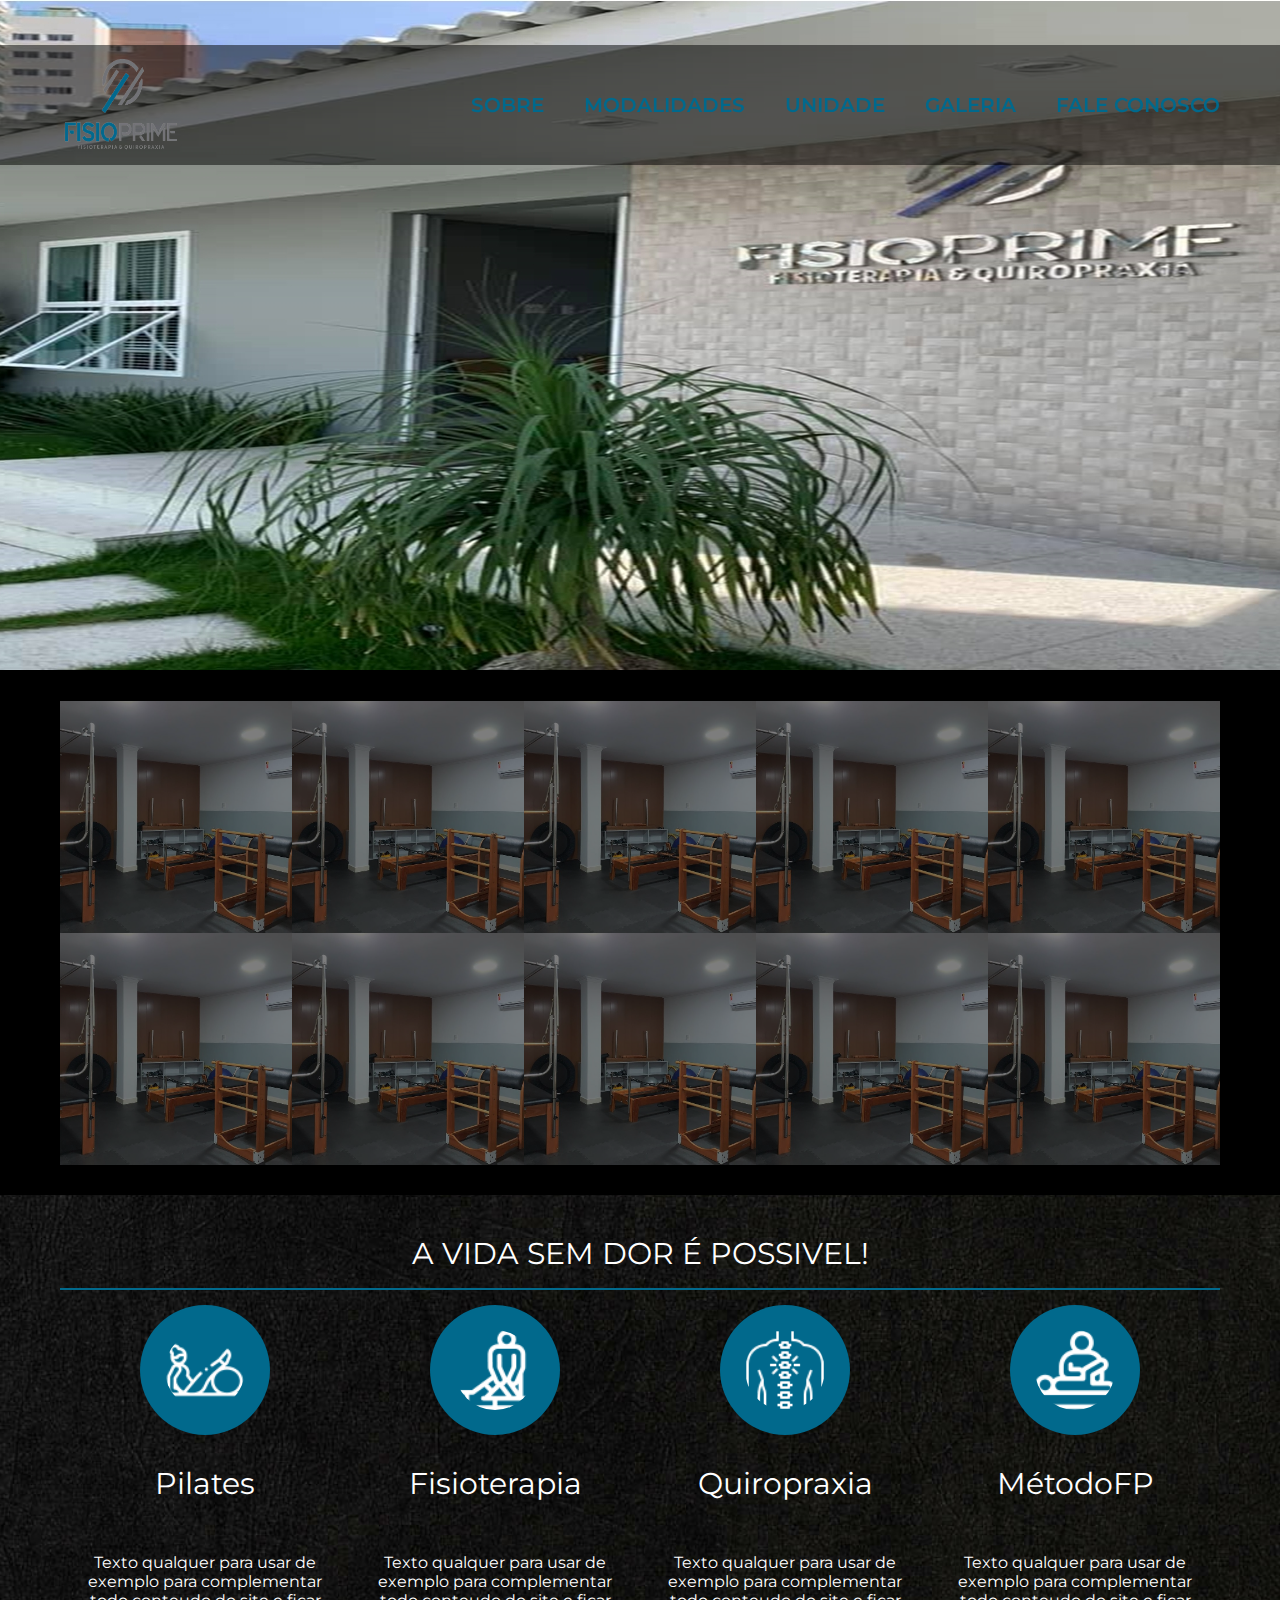
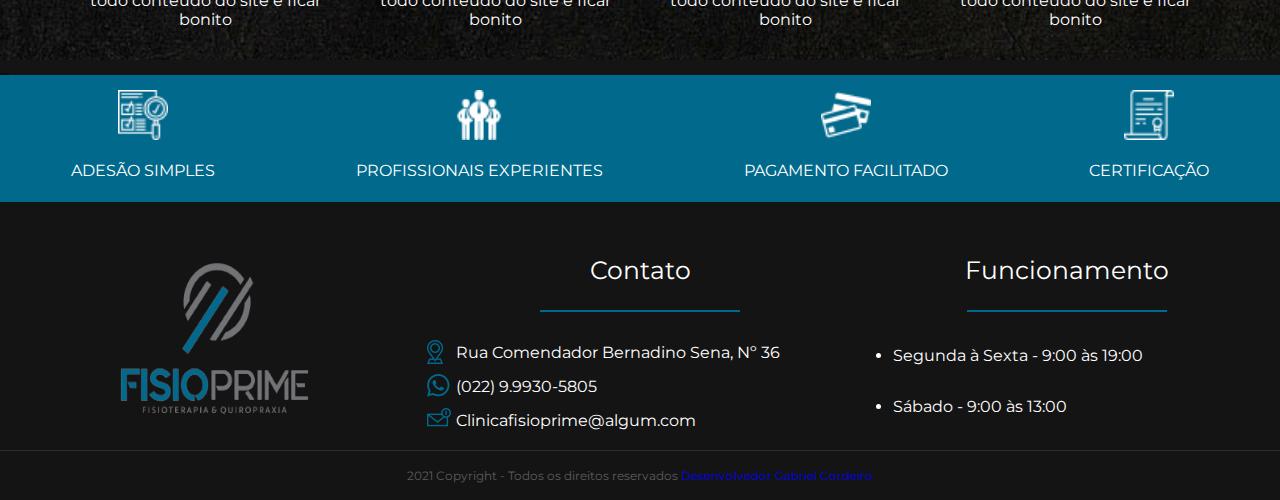
<file: Site Fisio prime/index.html>
<html>
<head>
    <meta charset="UTF-8"/>
    <meta name="viewport" content="width=device-width,user-scalable=0"/>
    <title>Clinica Fisio Prime</title>
    <link rel="icon" href="assets/images/icon.jpg"/>
    <link rel="stylesheet" type="text/css" href="assets/css/template.css"/>
    <link href="https://fonts.googleapis.com/css2?family=Montserrat:wght@300;400;600;700&display=swap" rel="stylesheet"/>
</head>
<body>
    <!--CABEÇALHO-->
<header>
    <div class="container">
        <div class="logo">
           <a href="index.html"><img src="assets/images/logotipo.png"/></a>
        </div>
        <div class="menu">
            <nav>
                <ul>
                    <li><a href="sobre.html">Sobre</a></li>
                    <li><a href="modalidades.html">modalidades</a></li>
                    <li><a href="unidades.html">Unidade</a></li>
                    <li><a href="galeria.html">galeria</a></li>
                    <li><a href="faleconosco.html">fale conosco</a></li>
                </ul>
            </nav>
        </div>
    </div>
</header>
    <!--FOTO BANNER 1-->
<section id="banner1">
    
</section>    
    <!--FOTO BANNER 2-->
<section id="banner2">
    <div class="container coluna">
        <div class="areadafoto">
            <div class="foto">
                <div class="fotoinfo">
                    <img src="assets/images/foto1.jpg"/>
                    <div class="overflow">
                      <p>Descrição da imagem</p>
                    </div>
                </div>
            </div>
        </div>
        <div class="areadafoto">
            <div class="foto">
                <div class="fotoinfo">
                    <img src="assets/images/foto1.jpg"/>
                    <div class="overflow">
                      <p>Descrição da imagem</p>
                    </div>
                </div>
            </div>
        </div>
        <div class="areadafoto">
            <div class="foto">
                <div class="fotoinfo">
                    <img src="assets/images/foto1.jpg"/>
                    <div class="overflow">
                      <p>Descrição da imagem</p>
                    </div>
                </div>
            </div>
        </div>
        <div class="areadafoto">
            <div class="foto">
                <div class="fotoinfo">
                    <img src="assets/images/foto1.jpg"/>
                    <div class="overflow">
                      <p>Descrição da imagem</p>
                    </div>
                </div>
            </div>
        </div>
        <div class="areadafoto">
            <div class="foto">
                <div class="fotoinfo">
                    <img src="assets/images/foto1.jpg"/>
                    <div class="overflow">
                      <p>Descrição da imagem</p>
                    </div>
                </div>
            </div>
        </div>
        <div class="areadafoto">
            <div class="foto">
                <div class="fotoinfo">
                    <img src="assets/images/foto1.jpg"/>
                    <div class="overflow">
                      <p>Descrição da imagem</p>
                    </div>
                </div>
            </div>
        </div>
        <div class="areadafoto">
            <div class="foto">
                <div class="fotoinfo">
                    <img src="assets/images/foto1.jpg"/>
                    <div class="overflow">
                      <p>Descrição da imagem</p>
                    </div>
                </div>
            </div>
        </div>
        <div class="areadafoto">
            <div class="foto">
                <div class="fotoinfo">
                    <img src="assets/images/foto1.jpg"/>
                    <div class="overflow">
                      <p>Descrição da imagem</p>
                    </div>
                </div>
            </div>
        </div>
        <div class="areadafoto">
            <div class="foto">
                <div class="fotoinfo">
                    <img src="assets/images/foto1.jpg"/>
                    <div class="overflow">
                      <p>Descrição da imagem</p>
                    </div>
                </div>
            </div>
        </div>
        <div class="areadafoto">
            <div class="foto">
                <div class="fotoinfo">
                    <img src="assets/images/foto1.jpg"/>
                    <div class="overflow">
                      <p>Descrição da imagem</p>
                    </div>
                </div>
            </div>
        </div>
    </div>
</section>   
    <!--FOTO BANNER 3-->
<section id="banner3" >
       <div class="container icon3">
            <div class="titulobanner3">
                <h2>a vida sem dor é possivel!</h2>
            </div>
            <div class="modabanner3">
               <div class="modaarea3">
                   <img src="assets/images/pilates.png"/>
                   <h3>Pilates</h3>
                   <h4>Texto qualquer para usar de exemplo 
                       para complementar todo conteudo do 
                       site e ficar bonito</h4>
                </div>
                <div class="modaarea3">
                    <img src="assets/images/fisioterapia.png"/>
                    <h3>Fisioterapia</h3>
                    <h4>Texto qualquer para usar de exemplo 
                        para complementar todo conteudo do 
                        site e ficar bonito</h4>
                </div>
                <div class="modaarea3">
                    <img src="assets/images/quiropraxia.png"/>
                    <h3>Quiropraxia</h3>
                    <h4>Texto qualquer para usar de exemplo 
                        para complementar todo conteudo do 
                        site e ficar bonito</h4>
                </div>
                <div class="modaarea3">
                    <img src="assets/images/fisioterapia (1).png"/>
                   <h3>MétodoFP</h3>
                   <h4>Texto qualquer para usar de exemplo 
                       para complementar todo conteudo do 
                       site e ficar bonito</h4>
                 </div>
            </div>
       </div>
</section>
    <!--FOTO BANNER 4-->
<section id="banner4" >
    <div class="container area4">
        <div class="areadecima">
            ...
        </div>
        <div class="areadebaixo">
            <div class="">
                <img src="assets/images/aprovacao (1).png"/>
                <h4>Adesão simples</h4>
            </div>
            <div class="">
                <img src="assets/images/empresarios.png"/>
                <h4>Profissionais experientes</h4>
            </div>
            <div class="">
                <img src="assets/images/pagamento-com-cartao-de-credito (1).png"/>
                <h4>pagamento facilitado</h4>
            </div>
            <div class="">
                <img src="assets/images/certificado-de-garantia.png"/>
                <h4>Certificação</h4>
            </div>
        </div>
    </div>
</section>
    <!--FOTO BANNER 5-->
<section id="banner5">
    <div class="logo_rodape">
        <img src="assets/images/logotipo.png"/>
    </div>
    <div class="contato_rodape">
        <div class="titulo_contato_rodape">
            <h3>Contato</h3>
        </div>
        <div class="desc_contato_rodape">
            <div class="locali_desc_contato_rodape">
                <img src="assets/images/pin-de-localizacao (3).png"/>
                <a href="https://www.google.com/maps/place/R.+Comendador+Bernadino+Sena,+36+-+Parque+Tamandar%C3%A9,+Campos+dos+Goytacazes+-+RJ,+28035-053/@-21.7565626,-41.3394523,17z/data=!3m1!4b1!4m5!3m4!1s0xbdd44121d21e25:0xab6a479d65cf8d74!8m2!3d-21.7565626!4d-41.3372636" target="_blanck">Rua Comendador Bernadino Sena, Nº 36</a>
            </div>
            <div class="whats_desc_contato_rodape">
                <img src="assets/images/whatsapp (4).png"/>
                <a href="https://api.whatsapp.com/send?phone=5522999305805&text=Ol%C3%A1%2C%20gostaria%20de%20marcar%20uma%20consulta%20de%20Fisioterapia!&ltclid=ebcfe49d-a805-4e72-abcf-ee36a278e7fe" target="_blanck">(022) 9.9930-5805</a>
            </div>
            <div class="email_desc_contato_rodape">
                <img src="assets/images/new-email.png"/>
                <a href="">Clinicafisioprime@algum.com</a>
            </div>
        </div>
    </div>
    <div class="func_rodape">
        <div class="titulo_func_rodape">
            <h3>Funcionamento</h3>
        </div>
        <div class="semana_rodape">
            <div class="segun_sextarodape">
               <ul>
                   <li>
                       Segunda à Sexta - 9:00 às 19:00
                   </li>
               </ul>
            </div>
            <div class="sab_rodape">
                <ul>
                    <li>
                        Sábado - 9:00 às 13:00
                    </li>
                </ul>
            </div>
        </div>
    </div>
</section>
<!--RODAPE-->
<footer>
    <div class="footer_copy">
      2021 Copyright - Todos os direitos reservados   <a href="https://api.whatsapp.com/send/?phone=5522997370434&text&app_absent=0">Desenvolvedor  <span>Gabriel Cordeiro</span></a>
    </div>
</footer>

</body>   
</html>
</file>
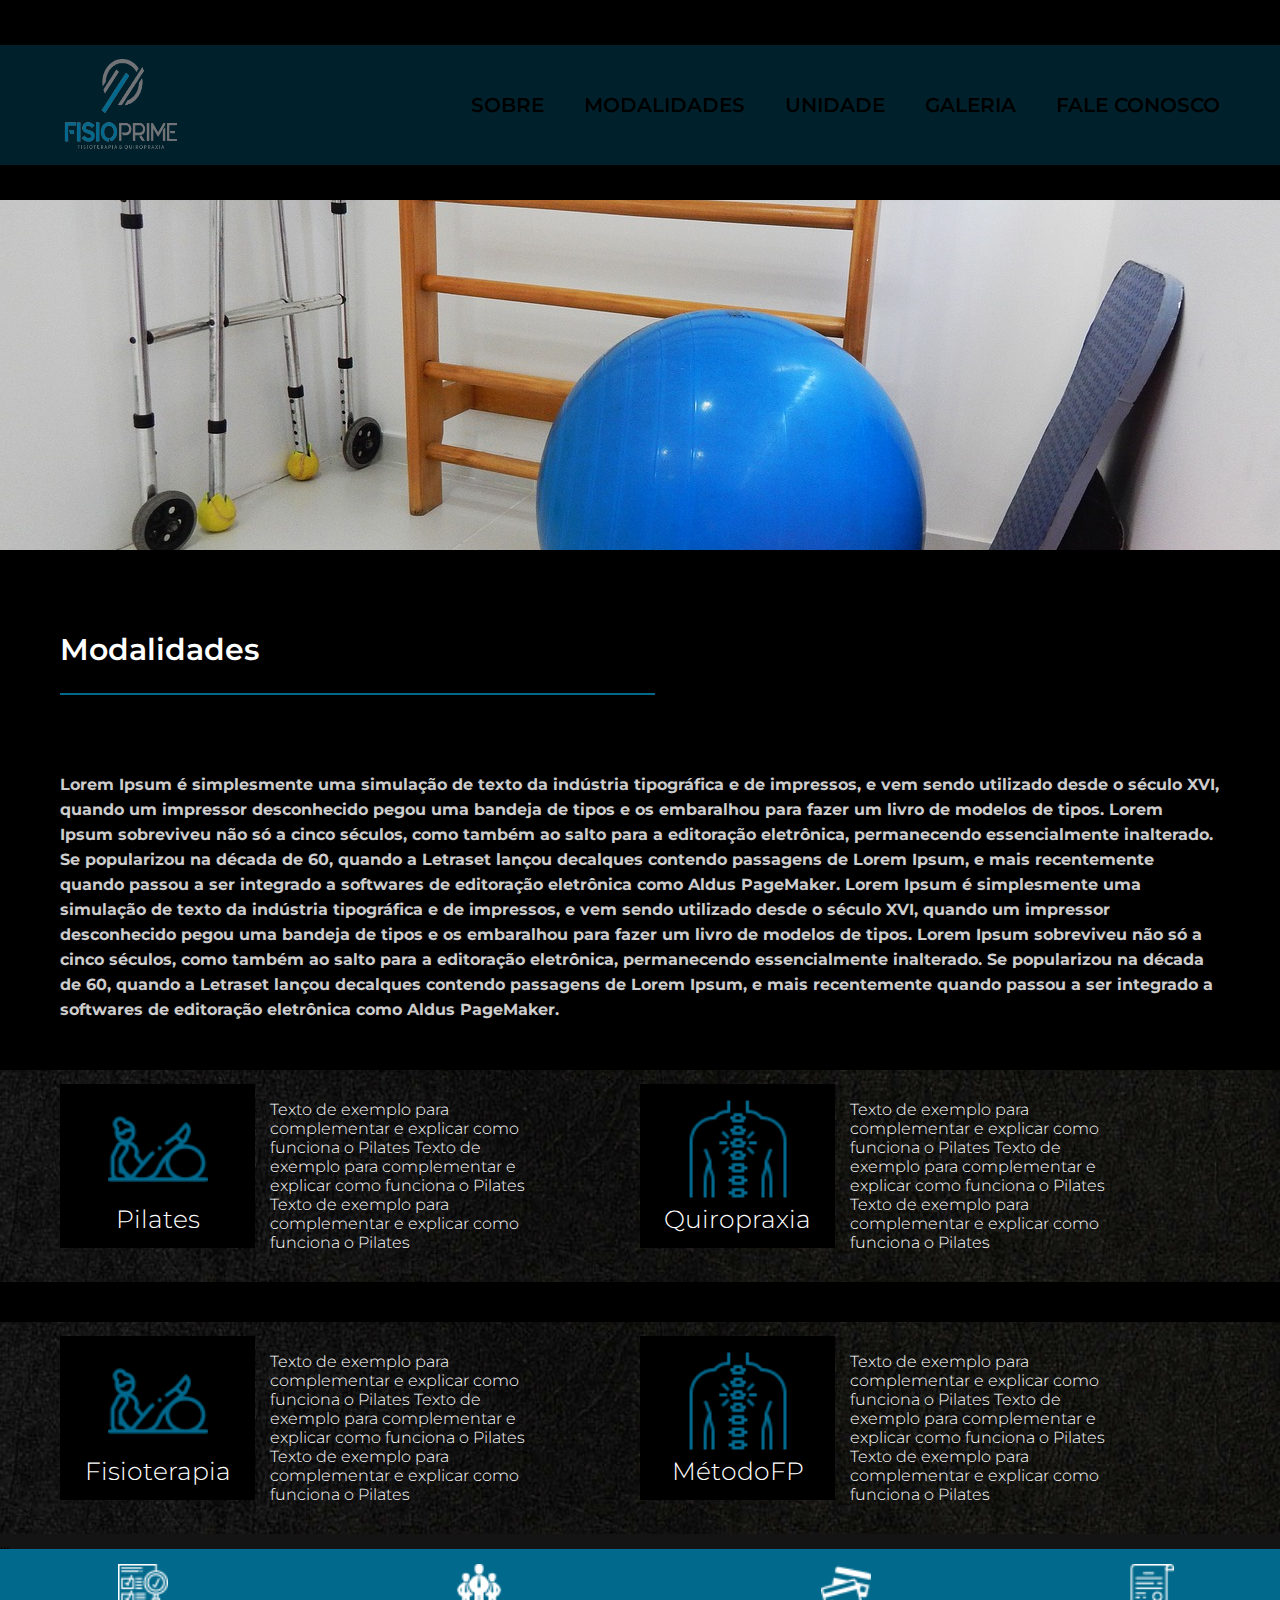
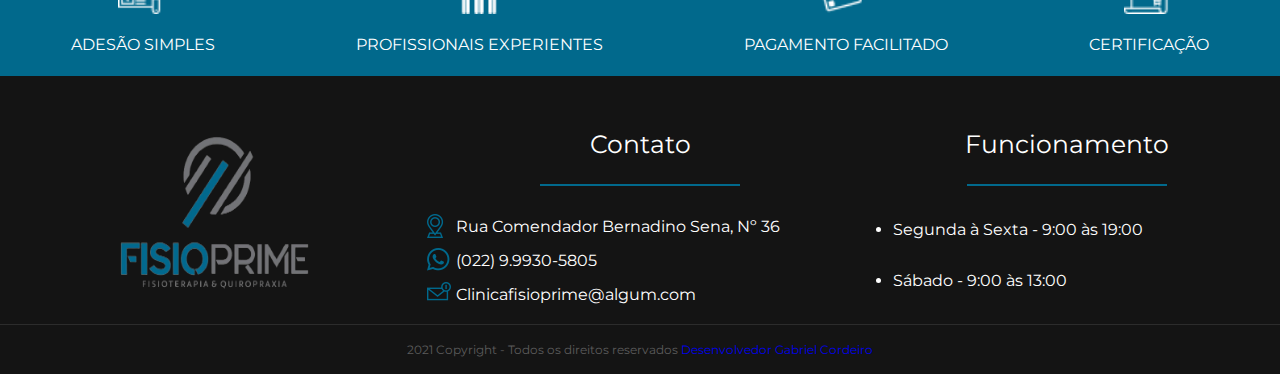
<file: Site Fisio prime/modalidades.html>
<html>
<head>
    <meta charset="UTF-8"/>
    <meta name="viewport" content="width=device-width,user-scalable=0"/>
    <title>Clinica Fisio Prime</title>
    <link rel="icon" href="assets/images/icon.jpg"/>
    <link rel="stylesheet" type="text/css" href="assets/css/modadidades.css"/>
    <link href="https://fonts.googleapis.com/css2?family=Montserrat:wght@300;400;600;700&display=swap" rel="stylesheet"/>
</head>
<body>
    
    <!--CABEÇALHO-->
<header id="modalidades">
    <div class="moda_container">
        <div class="moda_logo">
            <a href="index.html"><img src="assets/images/logotipo.png"/></a>
        </div>
        <div class="moda_menu">
            <nav>
                <ul>
                    <li><a href="sobre.html">Sobre</a></li>
                    <li><a href="modalidades.html">modalidades</a></li>
                    <li><a href="unidades.html">Unidade</a></li>
                    <li><a href="galeria.html">galeria</a></li>
                    <li><a href="faleconosco.html">fale conosco</a></li>
                </ul>
            </nav>
        </div>
    </div>
</header>
    <!--SECTION PRETA EM CIMA DA IMAGEM-->
<section id="moda_section_preta_cima">
    ...
</section>
  <!--FOTO BANNER 1-->
<section id="moda_banner1">
    
</section>  
   <!--FOTO BANNER 2-->
<section id="moda_banner2">
    <div class="moda_container_banner2">
        <div class="moda_titulo_banner2">
            <h2>Modalidades</h2>
        </div>
        <div class="moda_desc_banner2">
            <h6>Lorem Ipsum é simplesmente uma simulação de texto da indústria tipográfica e de impressos, e vem sendo utilizado desde o século XVI, quando um impressor desconhecido pegou uma bandeja de tipos e os embaralhou para fazer um livro de modelos de tipos. Lorem Ipsum sobreviveu não só a cinco séculos, como também ao salto para a editoração eletrônica, permanecendo essencialmente inalterado. Se popularizou na década de 60, quando a Letraset lançou decalques contendo passagens de Lorem Ipsum, e mais recentemente quando passou a ser integrado a softwares de editoração eletrônica como Aldus PageMaker.
                Lorem Ipsum é simplesmente uma simulação de texto da indústria tipográfica e de impressos, e vem sendo utilizado desde o século XVI, quando um impressor desconhecido pegou uma bandeja de tipos e os embaralhou para fazer um livro de modelos de tipos. Lorem Ipsum sobreviveu não só a cinco séculos, como também ao salto para a editoração eletrônica, permanecendo essencialmente inalterado. Se popularizou na década de 60, quando a Letraset lançou decalques contendo passagens de Lorem Ipsum, e mais recentemente quando passou a ser integrado a softwares de editoração eletrônica como Aldus PageMaker.</h6>
        </div>
    </div>
</section>   
   <!--BANNER 3-->
<section id="moda_banner3">
    <div class="moda_container_banner3">
        <div class="moda_esquerda3">
            <div class="moda_icone3">
                <img src="assets/images/moda.pilates.png"/>
                <span>Pilates</span>
            </div>
            <div class="moda_descricao3">
                <h3>Texto de exemplo para complementar e explicar como funciona o Pilates
                    Texto de exemplo para complementar e explicar como funciona o Pilates
                    Texto de exemplo para complementar e explicar como funciona o Pilates
                </h3>
            </div>
        </div>
        <div class="moda_direita3">
            <div class="moda_icone3">
                <img src="assets/images/moda.quiropraxia.png"/>
                <span>Quiropraxia</span>
            </div>
            <div class="moda_descricao3">
                <h3>Texto de exemplo para complementar e explicar como funciona o Pilates
                    Texto de exemplo para complementar e explicar como funciona o Pilates
                    Texto de exemplo para complementar e explicar como funciona o Pilates
                </h3>
            </div>
        </div>
    </div>
</section>  
   <!--ESPAÇAMENTO PRETO-->
<section id="moda_espacamento1">
...
</section>   
  <!--BANNER 4-->
<section id="moda_banner4">
    <div class="moda_container_banner4">
        <div class="moda_esquerda4">
            <div class="moda_icone4">
                <img src="assets/images/moda.pilates.png"/>
                <span>Fisioterapia</span>
            </div>
            <div class="moda_descricao4">
                <h3>Texto de exemplo para complementar e explicar como funciona o Pilates
                    Texto de exemplo para complementar e explicar como funciona o Pilates
                    Texto de exemplo para complementar e explicar como funciona o Pilates
                </h3>
            </div>
        </div>
        <div class="moda_direita4">
            <div class="moda_icone4">
                <img src="assets/images/moda.quiropraxia.png"/>
                <span>MétodoFP</span>
            </div>
            <div class="moda_descricao4">
                <h3>Texto de exemplo para complementar e explicar como funciona o Pilates
                    Texto de exemplo para complementar e explicar como funciona o Pilates
                    Texto de exemplo para complementar e explicar como funciona o Pilates
                </h3>
            </div>
        </div>
    </div>
</section>     


 <!--FOTO BANNER 5-->
 <section id="moda_banner5" >
    <div class="moda_container area5">
        <div class="moda_areadecima">
            ...
        </div>
        <div class="moda_areadebaixo">
            <div class="">
                <img src="assets/images/aprovacao (1).png"/>
                <h4>Adesão simples</h4>
            </div>
            <div class="">
                <img src="assets/images/empresarios.png"/>
                <h4>Profissionais experientes</h4>
            </div>
            <div class="">
                <img src="assets/images/pagamento-com-cartao-de-credito (1).png"/>
                <h4>pagamento facilitado</h4>
            </div>
            <div class="">
                <img src="assets/images/certificado-de-garantia.png"/>
                <h4>Certificação</h4>
            </div>
        </div>
    </div>
</section>
    <!--FOTO BANNER 6-->
<section id="moda_banner6">
    <div class="moda_logo_rodape">
        <img src="assets/images/logotipo.png"/>
    </div>
    <div class="moda_contato_rodape">
        <div class="moda_titulo_contato_rodape">
            <h3>Contato</h3>
        </div>
        <div class="moda_desc_contato_rodape">
            <div class="moda_locali_desc_contato_rodape">
                <img src="assets/images/pin-de-localizacao (3).png"/>
                <a href="https://www.google.com/maps/place/R.+Comendador+Bernadino+Sena,+36+-+Parque+Tamandar%C3%A9,+Campos+dos+Goytacazes+-+RJ,+28035-053/@-21.7565626,-41.3394523,17z/data=!3m1!4b1!4m5!3m4!1s0xbdd44121d21e25:0xab6a479d65cf8d74!8m2!3d-21.7565626!4d-41.3372636" target="_blanck">Rua Comendador Bernadino Sena, Nº 36</a>
            </div>
            <div class="moda_whats_desc_contato_rodape">
                <img src="assets/images/whatsapp (4).png"/>
                <a href="https://api.whatsapp.com/send?phone=5522999305805&text=Ol%C3%A1%2C%20gostaria%20de%20marcar%20uma%20consulta%20de%20Fisioterapia!&ltclid=ebcfe49d-a805-4e72-abcf-ee36a278e7fe" target="_blanck">(022) 9.9930-5805</a>
            </div>
            <div class="moda_email_desc_contato_rodape">
                <img src="assets/images/new-email.png"/>
                <a href="">Clinicafisioprime@algum.com</a>
            </div>
        </div>
    </div>
    <div class="moda_func_rodape">
        <div class="moda_titulo_func_rodape">
            <h3>Funcionamento</h3>
        </div>
        <div class="moda_semana_rodape">
            <div class="moda_segun_sextarodape">
               <ul>
                   <li>
                       Segunda à Sexta - 9:00 às 19:00
                   </li>
               </ul>
            </div>
            <div class="moda_sab_rodape">
                <ul>
                    <li>
                        Sábado - 9:00 às 13:00
                    </li>
                </ul>
            </div>
        </div>
    </div>
</section>
<!--RODAPE-->
<footer id="moda_footer">
    <div class="moda_footer_copy">
      2021 Copyright - Todos os direitos reservados   <a href="https://api.whatsapp.com/send/?phone=5522997370434&text&app_absent=0">Desenvolvedor  <span>Gabriel Cordeiro</span></a>
    </div>
</footer>






</body>   
</html>
</file>
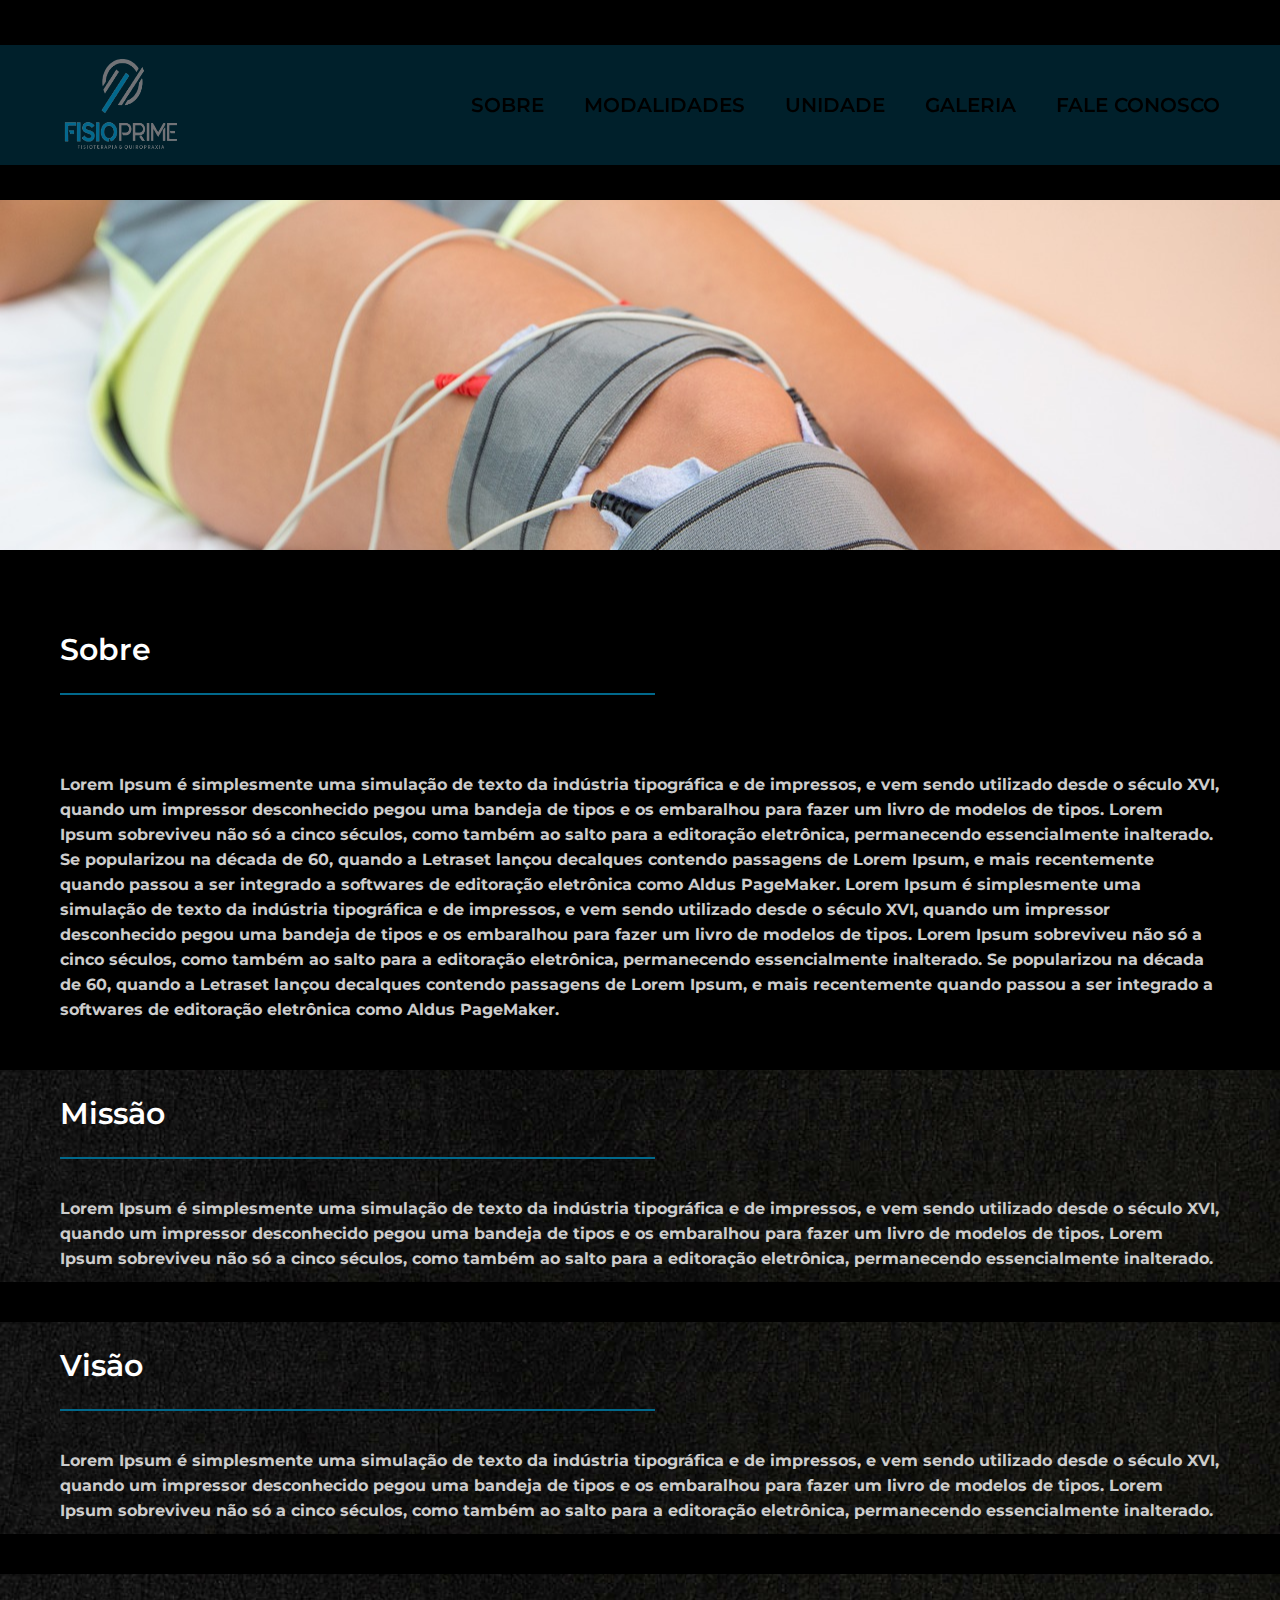
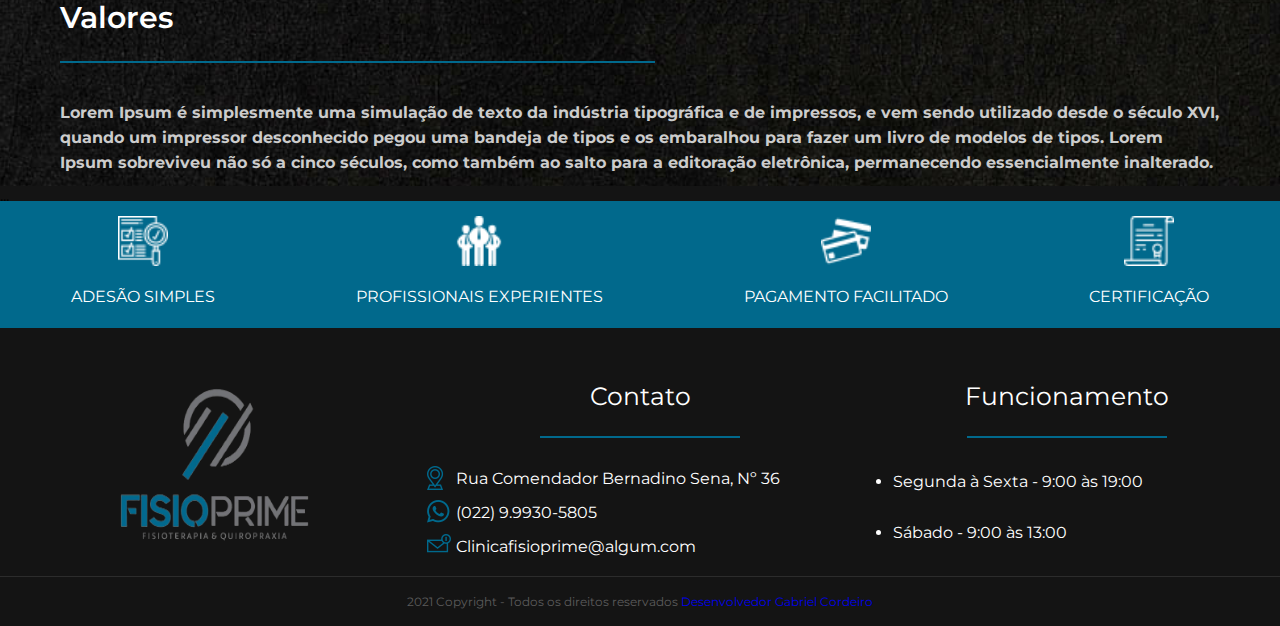
<file: Site Fisio prime/sobre.html>
<html>
<head>
    <meta charset="UTF-8"/>
    <meta name="viewport" content="width=device-width,user-scalable=0"/>
    <title>Clinica Fisio Prime</title>
    <link rel="icon" href="assets/images/icon.jpg"/>
    <link rel="stylesheet" type="text/css" href="assets/css/sobre.css"/>
    <link href="https://fonts.googleapis.com/css2?family=Montserrat:wght@300;400;600;700&display=swap" rel="stylesheet"/>
</head>
<body>
    <!--CABEÇALHO-->
<header>
    <div class="container">
        <div class="logo">
            <a href="index.html"><img src="assets/images/logotipo.png"/></a>
        </div>
        <div class="menu">
            <nav>
                <ul>
                    <li><a href="sobre.html">Sobre</a></li>
                    <li><a href="modalidades.html">modalidades</a></li>
                    <li><a href="unidades.html">Unidade</a></li>
                    <li><a href="galeria.html">galeria</a></li>
                    <li><a href="faleconosco.html">fale conosco</a></li>
                </ul>
            </nav>
        </div>
    </div>
</header>
    <!--SECTION PRETA EM CIMA DA IMAGEM-->
<section id="section_preta_cima">
    ...
</section>
   <!--FOTO BANNER 1-->
<section id="banner1">
    
</section>    
    <!--FOTO BANNER 2-->
<section id="banner2">
    <div class="container_banner2">
        <div class="titulo_banner2">
            <h2>Sobre</h2>
        </div>
        <div class="desc_banner2">
            <h6>Lorem Ipsum é simplesmente uma simulação de texto da indústria tipográfica e de impressos, e vem sendo utilizado desde o século XVI, quando um impressor desconhecido pegou uma bandeja de tipos e os embaralhou para fazer um livro de modelos de tipos. Lorem Ipsum sobreviveu não só a cinco séculos, como também ao salto para a editoração eletrônica, permanecendo essencialmente inalterado. Se popularizou na década de 60, quando a Letraset lançou decalques contendo passagens de Lorem Ipsum, e mais recentemente quando passou a ser integrado a softwares de editoração eletrônica como Aldus PageMaker.
                Lorem Ipsum é simplesmente uma simulação de texto da indústria tipográfica e de impressos, e vem sendo utilizado desde o século XVI, quando um impressor desconhecido pegou uma bandeja de tipos e os embaralhou para fazer um livro de modelos de tipos. Lorem Ipsum sobreviveu não só a cinco séculos, como também ao salto para a editoração eletrônica, permanecendo essencialmente inalterado. Se popularizou na década de 60, quando a Letraset lançou decalques contendo passagens de Lorem Ipsum, e mais recentemente quando passou a ser integrado a softwares de editoração eletrônica como Aldus PageMaker.</h6>
        </div>
    </div>
</section> 
    <!--BANNER 3-->
<section id="banner3">
    <div class="container_banner3">
        <div class="titulo_banner3">
            <h2>Missão</h2>
        </div>
        <div class="desc_banner3">
            <h6>Lorem Ipsum é simplesmente uma simulação de texto da indústria tipográfica e de impressos, e vem sendo utilizado desde o século XVI, quando um impressor desconhecido pegou uma bandeja de tipos e os embaralhou para fazer um livro de modelos de tipos. Lorem Ipsum sobreviveu não só a cinco séculos, como também ao salto para a editoração eletrônica, permanecendo essencialmente inalterado. 
            </h6>
        </div>
    </div>
</section>     
    <!--ESPAÇAMENTO PRETO-->
<section id="espacamento1">
 ...
</section>   
       <!--BANNER 4-->
<section id="banner4">
    <div class="container_banner4">
        <div class="titulo_banner4">
            <h2>Visão</h2>
        </div>
        <div class="desc_banner4">
            <h6>Lorem Ipsum é simplesmente uma simulação de texto da indústria tipográfica e de impressos, e vem sendo utilizado desde o século XVI, quando um impressor desconhecido pegou uma bandeja de tipos e os embaralhou para fazer um livro de modelos de tipos. Lorem Ipsum sobreviveu não só a cinco séculos, como também ao salto para a editoração eletrônica, permanecendo essencialmente inalterado. 
            </h6>
        </div>
    </div>
</section>     
    <!--ESPAÇAMENTO PRETO-->
<section id="espacamento2">
    ...
</section>  
    <!--BANNER 5-->
<section id="banner5">
    <div class="container_banner5">
        <div class="titulo_banner5">
            <h2>Valores</h2>
        </div>
        <div class="desc_banner5">
            <h6>Lorem Ipsum é simplesmente uma simulação de texto da indústria tipográfica e de impressos, e vem sendo utilizado desde o século XVI, quando um impressor desconhecido pegou uma bandeja de tipos e os embaralhou para fazer um livro de modelos de tipos. Lorem Ipsum sobreviveu não só a cinco séculos, como também ao salto para a editoração eletrônica, permanecendo essencialmente inalterado. 
            </h6>
        </div>
    </div>
</section>     




<!--FOTO BANNER 4-->



<section id="banner4_sobre" >
    <div class="container area4">
        <div class="areadecima">
            ...
        </div>
        <div class="areadebaixo">
            <div class="">
                <img src="assets/images/aprovacao (1).png"/>
                <h4>Adesão simples</h4>
            </div>
            <div class="">
                <img src="assets/images/empresarios.png"/>
                <h4>Profissionais experientes</h4>
            </div>
            <div class="">
                <img src="assets/images/pagamento-com-cartao-de-credito (1).png"/>
                <h4>pagamento facilitado</h4>
            </div>
            <div class="">
                <img src="assets/images/certificado-de-garantia.png"/>
                <h4>Certificação</h4>
            </div>
        </div>
    </div>
</section>
    <!--FOTO BANNER 5-->
<section id="banner6_rodape">
    <div class="logo6_rodape">
        <img src="assets/images/logotipo.png"/>
    </div>
    <div class="contato6_rodape">
        <div class="titulo6_contato_rodape">
            <h3>Contato</h3>
        </div>
        <div class="desc6_contato_rodape">
            <div class="locali6_desc_contato_rodape">
                <img src="assets/images/pin-de-localizacao (3).png"/>
                <a href="https://www.google.com/maps/place/R.+Comendador+Bernadino+Sena,+36+-+Parque+Tamandar%C3%A9,+Campos+dos+Goytacazes+-+RJ,+28035-053/@-21.7565626,-41.3394523,17z/data=!3m1!4b1!4m5!3m4!1s0xbdd44121d21e25:0xab6a479d65cf8d74!8m2!3d-21.7565626!4d-41.3372636" target="_blanck">Rua Comendador Bernadino Sena, Nº 36</a>
            </div>
            <div class="whats6_desc_contato_rodape">
                <img src="assets/images/whatsapp (4).png"/>
                <a href="https://api.whatsapp.com/send?phone=5522999305805&text=Ol%C3%A1%2C%20gostaria%20de%20marcar%20uma%20consulta%20de%20Fisioterapia!&ltclid=ebcfe49d-a805-4e72-abcf-ee36a278e7fe" target="_blanck">(022) 9.9930-5805</a>
            </div>
            <div class="email6_desc_contato_rodape">
                <img src="assets/images/new-email.png"/>
                <a href="">Clinicafisioprime@algum.com</a>
            </div>
        </div>
    </div>
    <div class="func6_rodape">
        <div class="titulo6_func_rodape">
            <h3>Funcionamento</h3>
        </div>
        <div class="semana6_rodape">
            <div class="segun6_sextarodape">
                <ul>
                    <li>
                        Segunda à Sexta - 9:00 às 19:00
                    </li>
                </ul>
            </div>
            <div class="sab6_rodape">
                <ul>
                    <li>
                        Sábado - 9:00 às 13:00
                    </li>
                </ul>
            </div>
        </div>
    </div>
</section>
<!--RODAPE-->
<footer>
    <div class="footer_copy">
        2021 Copyright - Todos os direitos reservados   <a href="https://api.whatsapp.com/send/?phone=5522997370434&text&app_absent=0">Desenvolvedor  <span>Gabriel Cordeiro</span></a>
    </div>
</footer>

</body>   
</html>
</file>
<file: Site Fisio prime/assets/css/template.css>
/* CABEÇALHO */
* {
    box-sizing: border-box;
}
body {
    font-family: 'Montserrat', Arial, Helvetica, sans-serif;
    margin: 0;
    padding: 0;
}
header {
    display: flex;
    justify-content: center;
    height: 120px;
    margin-top: 45px;
    position: fixed;
    left: 0;
    z-index: 999;
    width: 100%;
    background-color: rgba(0, 0, 0, 0.5);
}
.container {
    display: flex;
    justify-content: space-between;
    width: 1160px;
}
.logo img {
    width: 120px;
    height: 120px;
}
.logo {
    display: flex;
    align-items: center;
}
.menu {
    display: flex;
    align-items: center;
}
nav ul,
nav li {
    list-style: none;
    margin: 0px;
    padding: 0px;
}
nav ul {
    display: flex;
}
nav a {
    display: block;
    margin-left: 40px;
    text-decoration: none;
    text-transform: uppercase;
    color: #01698c;
    font-weight: 600;
    font-size: 20px;
}
nav a:hover {
    color: #ffffff;
    text-decoration: underline;
}

/* FOTO BANNER 1 */

#banner1 {
    background-image: url('../images/primefoto.jpg');
    background-position: center;
    background-size: cover;
    height: 670px;
}

/* FOTO BANNER 2 */

#banner2 {
    display: flex;
    justify-content: center;
    align-items: center;
    background-color: #000000;
    height: 525px;  
}
.coluna {
    width: 100%;
    max-width: 1160px;
    display: flex;
    flex-wrap: wrap;
    justify-content: center;
    align-items: center;
}
.foto {
    width: 232px;
}
.foto img {
    width: 232px;
    height: 232px;
}
.fotoinfo {
    background-color: rgba(0, 0, 0, 0.5);
    position: relative;
}
.overflow {
    top: 0;
    left: 0;
    position: absolute;
    width: 232px;
    height: 232px;
    background-color: rgba(0, 0, 0, 0.5);
    display: flex;
    justify-content: center;
    align-items: flex-end;
}
.overflow p {
    visibility: hidden;
    color: #ffffff;
    font-weight: 400;
    background-color: #01698c;
    padding: 10px;
    border-radius: 20px;
}
.overflow:hover {
    background-color: rgba(0, 0, 0, 0);
}
.overflow:hover p {
    visibility: visible;
}

/* FOTO BANNER 3 */

#banner3 {
    background-image: url('../images/gtecido1.jpg');
    background-position: center;
    background-size: cover;
    height: 465px;
    display: flex;
    justify-content: center;
    text-align: center;
}
.icon3 {
    display: flex;
    flex-direction: column;
    align-items: center;
    justify-content: center;
}
.titulobanner3 {
    height: 80px;
    width: 1160px;
    border-bottom: 2px solid #01698c;
    margin-bottom: 10px;
}
.titulobanner3 h2 {
    font-weight: 400;
    font-size: 30px;
    text-transform: uppercase;
    color: #ffffff;
}
.modabanner3 {
    height: 345px;
    width: 1160px;
    display: flex;
    justify-content: space-around;
    align-items: center;
}
.modaarea3 {
    display: flex;
    flex-direction: column;
    justify-content: center;
    align-items: center;
    text-align: center;
    padding: 10px;
    margin-top: 10px;
}
.modaarea3 img {
    background-color: #01698c;
    width: 130px;
    height: 130px;
    padding: 25px;
    border-radius: 80px;
}
.modaarea3 h3 {
    color: #ffffff;
    font-size: 30px;
    font-weight: 400;
}
.modaarea3 h4 {
    color: #ffffff;
    font-weight: 400;
}

/* FOTO BANNER 4 */

.area4 {
    display: flex;
    flex-direction: column;
    height: 170px;
    width: 100%;
    background-color: #141414;
}
.areadecima {
    background-color:#141414;
    height: 15px;
}
.areadebaixo {
    display: flex;
    justify-content: space-around;
    text-align: center;
    align-items: center;
    color: #fff;
    height: 150px;
    margin-bottom: 30px;
    background-color: #01698c;
}
.areadebaixo img {
    margin-top: 15px;
    width: 50px;
    height: 50px;
}
.areadebaixo h4 {
    font-weight: 400;
    text-transform: uppercase;
    display: flex;
    align-items: center;
}

/* FOTO BANNER 5 */

#banner5 {
    display: flex;
    background-color: #141414;
    height: 220px;
}
.logo_rodape {
    
    display: flex;
    flex: 1;
    justify-content: center;
    align-items: center;
}
.logo_rodape img {
    width: 200px;
    height: 200px;
}
.contato_rodape,
.func_rodape {
    display: flex;
    flex-direction: column;
    justify-content: center;
    align-items: center;
    text-align: center;
    flex: 1;
    
}
.titulo_contato_rodape,
.titulo_func_rodape {
    display: flex;
    flex: 1;
    justify-content: center;
    
    border-bottom: 2px solid #01698c;
    width: 200px;
}
.titulo_contato_rodape h3,
.titulo_func_rodape h3 {
    color: #ffffff;
    font-size: 25px;
    font-weight: 400;
}
.desc_contato_rodape,
.semana_rodape {
    display: flex;
    align-items: flex-start;
    flex-direction: column;
    justify-content: center;
    width: 100%;
    flex: 2;
    
}
.locali_desc_contato_rodape ,
.whats_desc_contato_rodape ,
.email_desc_contato_rodape  {
    display: flex;
    align-items: center;
    margin-top: 10px;
}
.locali_desc_contato_rodape img,
.whats_desc_contato_rodape img,
.email_desc_contato_rodape img {
    margin-right: 5px;
}
.locali_desc_contato_rodape a,
.whats_desc_contato_rodape a,
.email_desc_contato_rodape a {
    text-decoration: none;
    color: #ffffff;
}
.locali_desc_contato_rodape a:hover,
.whats_desc_contato_rodape a:hover,
.email_desc_contato_rodape a:hover {
    color: blue;
}
.semana_rodape li,
.sab_rodape li {
    color: #ffffff;
}


/* RODAPE */

footer {
    width: 100%;
    height: 50px;
    background-color: #141414;
    display: flex;
    align-items: center;
    justify-content: center;
    border-top: 1px solid #2c2c2c;
}
.footer_copy {
    color: #5c5c5c;
    font-size: 12px;
    line-height: 40px;
}
.footer_copy a {
    text-decoration: none;
}


/* RESPONSIVO */

@media (max-width: 1024px) {
    .logo img {
        margin-left: 15px;
    }
    .menu {
        margin-right: 15px;
    }
    .foto {
        width: 180;
        height: 180;
        display: flex;
        justify-content: center;
    }    
}
</file>
<file: Site Fisio prime/assets/css/modadidades.css>
/* CABEÇALHO */
* {
    box-sizing: border-box;
}
body {
    font-family: 'Montserrat', Arial, Helvetica, sans-serif;
    margin: 0;
    padding: 0;
}
#modalidades{
    display: flex;
    justify-content: center;
    height: 120px;
    margin-top: 45px;
    position: fixed;
    left: 0;
    z-index: 999;
    width: 100%;
    background-color: rgba(1, 107, 142, 0.3);
}
.moda_container {
    display: flex;
    justify-content: space-between;
    width: 1160px;
}
.moda_logo img {
    width: 120px;
    height: 120px;
}
.moda_logo {
    display: flex;
    align-items: center;
}
.moda_menu {
    display: flex;
    align-items: center;
}
nav ul,
nav li {
    list-style: none;
    margin: 0px;
    padding: 0px;
}
nav ul {
    display: flex;
}
nav a {
    display: block;
    margin-left: 40px;
    text-decoration: none;
    text-transform: uppercase;
    color: #000000;
    font-weight: 600;
    font-size: 20px;
}
.moda_menu nav a:hover {
    color: #ffffff;
    text-decoration: underline;
}
/* section preta em cima da imagem */

#moda_section_preta_cima{
    width: 100%;
    height: 200px;
    background-color: #000000;
}
/* FOTO BANNER 1 */

#moda_banner1 {
    background-image: url('../images/imagem.modalidade.jpg');
    background-position: center;
    background-size: cover;
    height: 350px;
}

/* BANNER 2 */

#moda_banner2 {
    width: 100%;
    height: 520px;
    background-color: #000000;
    display: flex;
    justify-content: center;
}
.moda_container_banner2 {
    display: flex;
    flex-direction: column;
    width: 1160px;
}
.moda_titulo_banner2 {
    width: 595px;
    height: 145px;
    display: flex;
    align-items: flex-end;
    border-bottom: 2px solid #01698c;
}
.moda_titulo_banner2 h2 {
    color: #ffffff;
    font-weight: 600;
    font-size: 30px;
}
.moda_desc_banner2 h6 {
    color: #cccccc;
    line-height: 25px;
    font-size: 16px;
}
.moda_desc_banner2 {
    margin-top: 40px;
}

/* BANNER 3 */

#moda_banner3 {
    width: 100%;
    height: 212px;
    background-color: #000000;
    display: flex;
    justify-content: center;
    background-image: url('../images/gtecido1.jpg');
    background-position: center;
    background-size: cover;
}
.moda_container_banner3 {
   
    display: flex;
    justify-content: space-around;
    align-items: center;
    width: 1160px;
}
.moda_esquerda3 {
    display: flex;
    flex: 1;
}
.moda_icone3 {
    background-color: #000000;
    width: 195px;
    height: 164px;
    display:flex;
    align-items: center;
    justify-content: center;
    flex-direction: column;
}
.moda_icone3 img {
    
    width: 100px;
    height: 100px;
}
.moda_icone3 span {
    color: #ffffff;
    font-weight: 300;
    margin-top: 5px;
    font-size: 25px;
}
.moda_descricao3 {
    display: flex;
    align-items: center;
    margin-left: 15px;
    width: 278px;
}
.moda_descricao3 h3 {
    color: #ffffff;
    font-size: 16px;
    font-weight: 300;
}
.moda_direita3 {
    display: flex;
    flex: 1;
}

/* ESPAÇAMENTO PRETO */

#moda_espacamento1 {
    width: 100%;
    height: 40px;
    background-color: #000000;
}

/* BANNER 4 */

#moda_banner4 {
    width: 100%;
    height: 212px;
    background-color: #000000;
    display: flex;
    justify-content: center;
    background-image: url('../images/gtecido1.jpg');
    background-position: center;
    background-size: cover;
}
.moda_container_banner4 {
   
    display: flex;
    justify-content: space-around;
    align-items: center;
    width: 1160px;
}
.moda_esquerda4 {
    display: flex;
    flex: 1;
}
.moda_icone4 {
    background-color: #000000;
    width: 195px;
    height: 164px;
    display:flex;
    align-items: center;
    justify-content: center;
    flex-direction: column;
}
.moda_icone4 img {
    
    width: 100px;
    height: 100px;
}
.moda_icone4 span {
    color: #ffffff;
    font-weight: 300;
    margin-top: 5px;
    font-size: 25px;
}
.moda_descricao4 {
    display: flex;
    align-items: center;
    margin-left: 15px;
    width: 278px;
}
.moda_descricao4 h3 {
    color: #ffffff;
    font-size: 16px;
    font-weight: 300;
}
.moda_direita4 {
    display: flex;
    flex: 1;
}

/* FOTO BANNER 5 */

.area5 {
    display: flex;
    flex-direction: column;
    height: 170px;
    width: 100%;
    background-color: #141414;
}
.moda_areadecima {
    background-color:#141414;
    height: 15px;
}
.moda_areadebaixo {
    display: flex;
    justify-content: space-around;
    text-align: center;
    align-items: center;
    color: #fff;
    height: 150px;
    margin-bottom: 30px;
    background-color: #01698c;
}
.moda_areadebaixo img {
    margin-top: 15px;
    width: 50px;
    height: 50px;
}
.moda_areadebaixo h4 {
    font-weight: 400;
    text-transform: uppercase;
    display: flex;
    align-items: center;
}

/* FOTO BANNER 6 */

#moda_banner6 {
    display: flex;
    background-color: #141414;
    height: 220px;
}
.moda_logo_rodape {
    
    display: flex;
    flex: 1;
    justify-content: center;
    align-items: center;
}
.moda_logo_rodape img {
    width: 200px;
    height: 200px;
}
.moda_contato_rodape,
.moda_func_rodape {
    display: flex;
    flex-direction: column;
    justify-content: center;
    align-items: center;
    text-align: center;
    flex: 1;
    
}
.moda_titulo_contato_rodape,
.moda_titulo_func_rodape {
    display: flex;
    flex: 1;
    justify-content: center;
    
    border-bottom: 2px solid #01698c;
    width: 200px;
}
.moda_titulo_contato_rodape h3,
.moda_titulo_func_rodape h3 {
    color: #ffffff;
    font-size: 25px;
    font-weight: 400;
}
.moda_desc_contato_rodape,
.moda_semana_rodape {
    display: flex;
    align-items: flex-start;
    flex-direction: column;
    justify-content: center;
    width: 100%;
    flex: 2;
    
}
.moda_locali_desc_contato_rodape ,
.moda_whats_desc_contato_rodape ,
.moda_email_desc_contato_rodape  {
    display: flex;
    align-items: center;
    margin-top: 10px;
}
.moda_locali_desc_contato_rodape img,
.moda_whats_desc_contato_rodape img,
.moda_email_desc_contato_rodape img {
    margin-right: 5px;
}
.moda_locali_desc_contato_rodape a,
.moda_whats_desc_contato_rodape a,
.moda_email_desc_contato_rodape a {
    text-decoration: none;
    color: #ffffff;
}
.moda_locali_desc_contato_rodape a:hover,
.moda_whats_desc_contato_rodape a:hover,
.moda_email_desc_contato_rodape a:hover {
    color: blue;
}
.moda_semana_rodape li,
.moda_sab_rodape li {
    color: #ffffff;
}


/* RODAPE */

#moda_footer {
    width: 100%;
    height: 50px;
    background-color: #141414;
    display: flex;
    align-items: center;
    justify-content: center;
    border-top: 1px solid #2c2c2c;
}
.moda_footer_copy {
    color: #5c5c5c;
    font-size: 12px;
    line-height: 40px;
}
.moda_footer_copy a {
    text-decoration: none;
}



/* RESPONSIVO */


@media (max-width: 1024px;) {
    .logo {
        margin-left: 15px;
    }
    .moda_menu {
        margin-right: 15px;
    }
    .moda_container_banner2 {
        width: 900px;
    }
    .moda_container_banner3 {
        width: 900px;
    }
    .moda_container_banner4  {
        width: 900px;
    }

}

@media (max-width: 768px) {
    .moda_logo img {
        margin-left: 10px;
    }
    .moda_menu {
        display: none;
    }
    .moda_container_banner2 {
        width: 700px;
    }
    .moda_desc_banner2 h6 {
        font-size: 14px;
    }
}
</file>
<file: Site Fisio prime/assets/css/sobre.css>
/* CABEÇALHO */
* {
    box-sizing: border-box;
}
body {
    font-family: 'Montserrat', Arial, Helvetica, sans-serif;
    margin: 0;
    padding: 0;
    
}
header {
    display: flex;
    justify-content: center;
    height: 120px;
    margin-top: 45px;
    position: fixed;
    left: 0;
    z-index: 999;
    width: 100%;
    background-color: rgba(1, 107, 142, 0.3);
}
.container {
    display: flex;
    justify-content: space-between;
    width: 1160px;
}
.logo img {
    width: 120px;
    height: 120px;
}
.logo {
    display: flex;
    align-items: center;
}
.menu {
    display: flex;
    align-items: center;
}
nav ul,
nav li {
    list-style: none;
    margin: 0px;
    padding: 0px;
}
nav ul {
    display: flex;
}
nav a {
    display: block;
    margin-left: 40px;
    text-decoration: none;
    text-transform: uppercase;
    color: #000000;
    font-weight: 600;
    font-size: 20px;
}
nav a:hover {
    color: #ffffff;
    text-decoration: underline;
}
/* section preta em cima da imagem */

#section_preta_cima{
    width: 100%;
    height: 200px;
    background-color: #000000;
}


/* FOTO BANNER 1 */

#banner1 {
    background-image: url('../images/physiotherapy-5624920_1280.jpg');
    background-position: center;
    background-size: cover;
    height: 350px;
}

/* BANNER 2 */

#banner2 {
    width: 100%;
    height: 520px;
    background-color: #000000;
    display: flex;
    justify-content: center;
}
.container_banner2 {
    display: flex;
    flex-direction: column;
    width: 1160px;
}
.titulo_banner2 {
    width: 595px;
    height: 145px;
    display: flex;
    align-items: flex-end;
    border-bottom: 2px solid #01698c;
}
.titulo_banner2 h2 {
    color: #ffffff;
    font-weight: 600;
    font-size: 30px;
}
.desc_banner2 h6 {
    color: #cccccc;
    line-height: 25px;
    font-size: 16px;
}
.desc_banner2 {
    margin-top: 40px;
}

/* BANNER 3 */

#banner3 {
    width: 100%;
    height: 212px;
    background-color: #000000;
    display: flex;
    justify-content: center;
    background-image: url('../images/gtecido1.jpg');
    background-position: center;
    background-size: cover;
}
.container_banner3 {
    display: flex;
    flex-direction: column;
    width: 1160px;
}
.titulo_banner3 {
    width: 595px;
    height: 100px;
    display: flex;
    align-items: flex-end;
    border-bottom: 2px solid #01698c;
}
.titulo_banner3 h2 {
    color: #ffffff;
    font-weight: 600;
    font-size: 30px;
}
.desc_banner3 h6 {
    color: #cccccc;
    line-height: 25px;
    font-size: 16px;
    
}
/* ESPAÇAMENTO PRETO */

#espacamento1 {
    width: 100%;
    height: 40px;
    background-color: #000000;
}

/* BANNER 4 */

#banner4 {
    width: 100%;
    height: 212px;
    background-color: #000000;
    display: flex;
    justify-content: center;
    background-image: url('../images/gtecido1.jpg');
    background-position: center;
    background-size: cover;
}
.container_banner4 {
    display: flex;
    flex-direction: column;
    width: 1160px;
}
.titulo_banner4 {
    width: 595px;
    height: 100px;
    display: flex;
    align-items: flex-end;
    border-bottom: 2px solid #01698c;
}
.titulo_banner4 h2 {
    color: #ffffff;
    font-weight: 600;
    font-size: 30px;
}
.desc_banner4 h6 {
    color: #cccccc;
    line-height: 25px;
    font-size: 16px;
}
/* ESPAÇAMENTO PRETO */

#espacamento2 {
    width: 100%;
    height: 40px;
    background-color: #000000;
}

/* BANNER 5 */

#banner5 {
    width: 100%;
    height: 212px;
    background-color: #000000;
    display: flex;
    justify-content: center;
    background-image: url('../images/gtecido1.jpg');
    background-position: center;
    background-size: cover;
}
.container_banner5 {
    display: flex;
    flex-direction: column;
    width: 1160px;
}
.titulo_banner5 {
    width: 595px;
    height: 100px;
    display: flex;
    align-items: flex-end;
    border-bottom: 2px solid #01698c;
}
.titulo_banner5 h2 {
    color: #ffffff;
    font-weight: 600;
    font-size: 30px;
}
.desc_banner5 h6 {
    color: #cccccc;
    line-height: 25px;
    font-size: 16px;
}
.area4 {
    display: flex;
    flex-direction: column;
    height: 170px;
    width: 100%;
    background-color: #141414;
}
.areadecima {
    background-color:#141414;
    height: 15px;
}
.areadebaixo {
    display: flex;
    justify-content: space-around;
    text-align: center;
    align-items: center;
    color: #fff;
    height: 150px;
    margin-bottom: 30px;
    background-color: #01698c;
}
.areadebaixo img {
    margin-top: 15px;
    width: 50px;
    height: 50px;
}
.areadebaixo h4 {
    font-weight: 400;
    text-transform: uppercase;
    display: flex;
    align-items: center;
}

/* FOTO BANNER 6 (rodapé) */

#banner6_rodape {
    display: flex;
    background-color: #141414;
    height: 220px;
}
.logo6_rodape {
    
    display: flex;
    flex: 1;
    justify-content: center;
    align-items: center;
}
.logo6_rodape img {
    width: 200px;
    height: 200px;
}
.contato6_rodape,
.func6_rodape {
    display: flex;
    flex-direction: column;
    justify-content: center;
    align-items: center;
    text-align: center;
    flex: 1;
    
}
.titulo6_contato_rodape,
.titulo6_func_rodape {
    display: flex;
    flex: 1;
    justify-content: center;
    
    border-bottom: 2px solid #01698c;
    width: 200px;
}
.titulo6_contato_rodape h3,
.titulo6_func_rodape h3 {
    color: #ffffff;
    font-size: 25px;
    font-weight: 400;
}
.desc6_contato_rodape,
.semana6_rodape {
    display: flex;
    align-items: flex-start;
    flex-direction: column;
    justify-content: center;
    width: 100%;
    flex: 2;
    
}
.locali6_desc_contato_rodape ,
.whats6_desc_contato_rodape ,
.email6_desc_contato_rodape  {
    display: flex;
    align-items: center;
    margin-top: 10px;
}
.locali6_desc_contato_rodape img,
.whats6_desc_contato_rodape img,
.email6_desc_contato_rodape img {
    margin-right: 5px;
}
.locali6_desc_contato_rodape a,
.whats6_desc_contato_rodape a,
.email6_desc_contato_rodape a {
    text-decoration: none;
    color: #ffffff;
}
.locali6_desc_contato_rodape a:hover,
.whats6_desc_contato_rodape a:hover,
.email6_desc_contato_rodape a:hover {
    color: blue;
}
.semana6_rodape li,
.sab6_rodape li {
    color: #ffffff;
}


/* RODAPE */

footer {
    width: 100%;
    height: 50px;
    background-color: #141414;
    display: flex;
    align-items: center;
    justify-content: center;
    border-top: 1px solid #2c2c2c;
}
.footer_copy {
    color: #5c5c5c;
    font-size: 12px;
    line-height: 40px;
}
.footer_copy a {
    text-decoration: none;
}
</file>
